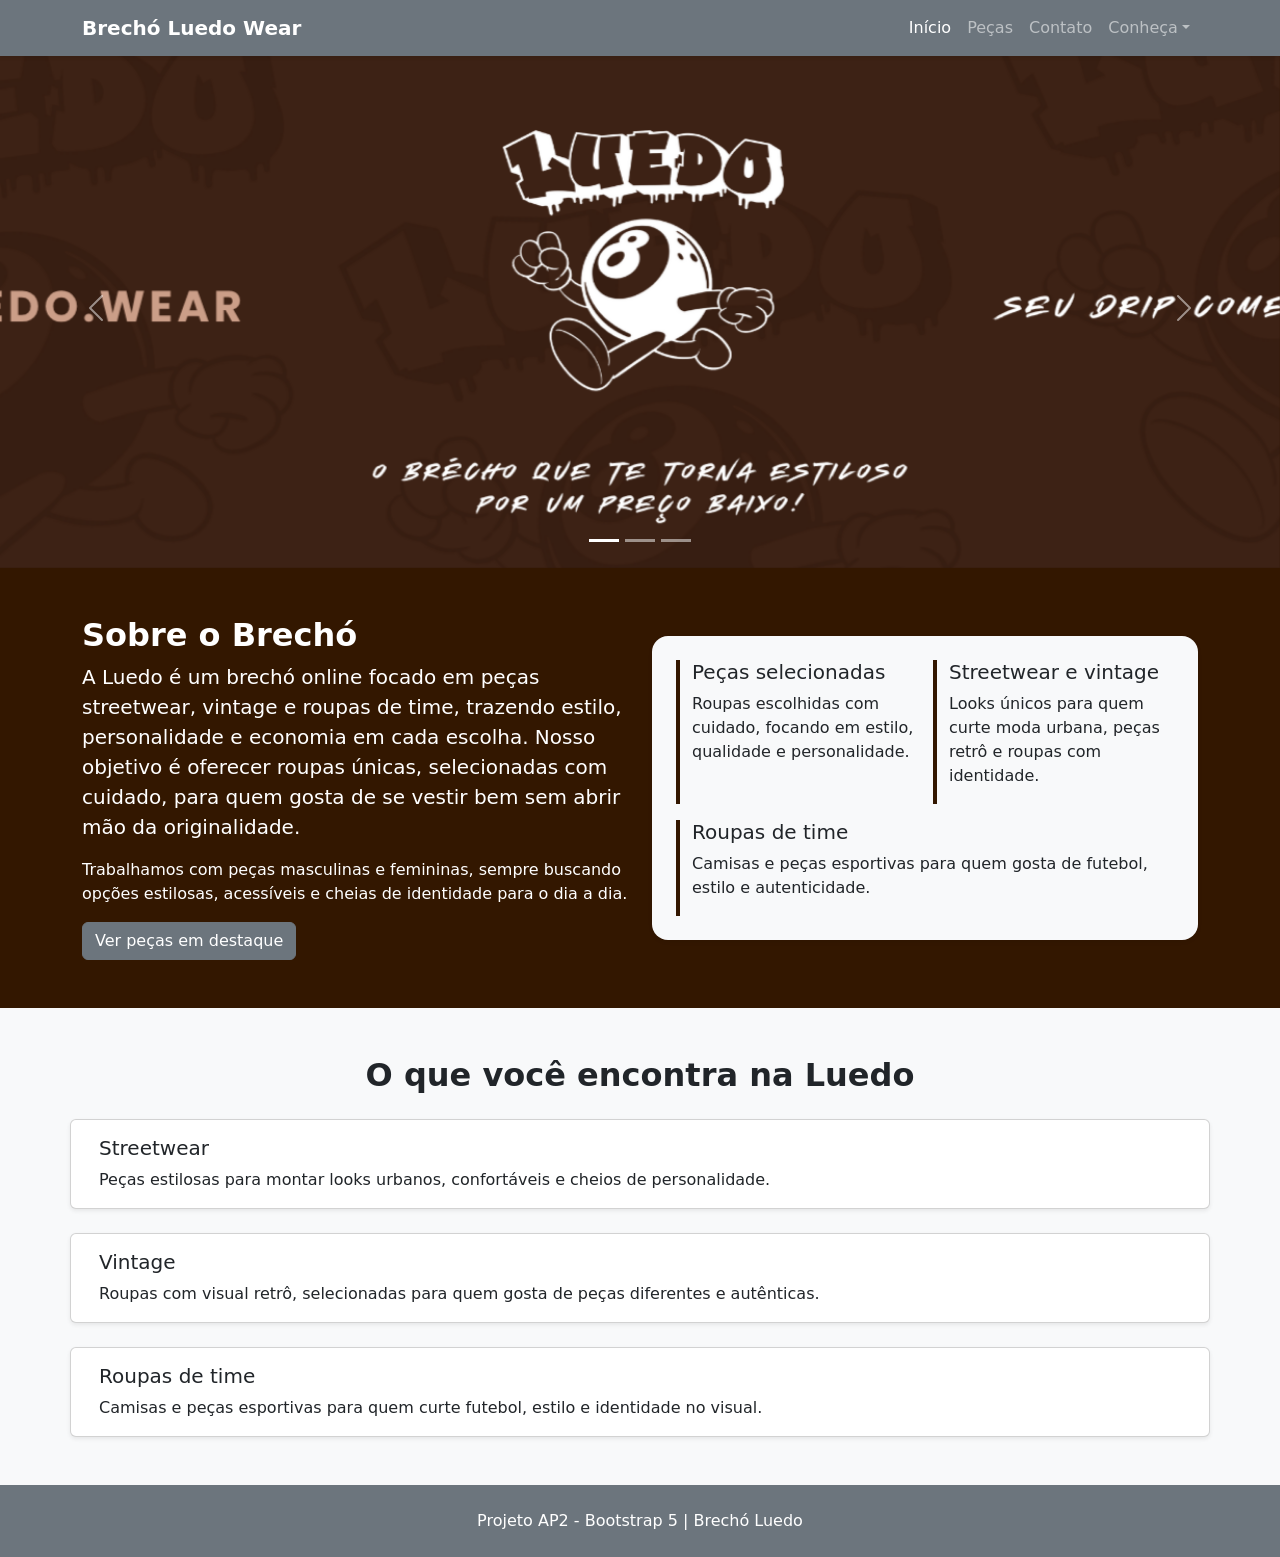
<file: index.html>
<!doctype html>
<html lang="pt-BR">

<head>
  <meta charset="utf-8">
  <meta name="viewport" content="width=device-width, initial-scale=1">
  <title>Brechó Luedo Wear | Início</title>
  <link href="https://cdn.jsdelivr.net/npm/bootstrap@5.3.3/dist/css/bootstrap.min.css" rel="stylesheet">
  <link rel="stylesheet" href="assets/css/style.css">
</head>

<body>
  <header>
    <nav class="navbar navbar-expand-lg navbar-dark bg-secondary fixed-top shadow-sm">
      <div class="container">
        <a class="navbar-brand fw-bold" href="index.html">Brechó Luedo Wear</a>
        <button class="navbar-toggler" type="button" data-bs-toggle="collapse" data-bs-target="#menuPrincipal"
          aria-controls="menuPrincipal" aria-expanded="false" aria-label="Abrir menu">
          <span class="navbar-toggler-icon"></span>
        </button>
        <div class="collapse navbar-collapse" id="menuPrincipal">
          <ul class="navbar-nav ms-auto mb-2 mb-lg-0">
            <li class="nav-item"><a class="nav-link active" href="index.html">Início</a></li>
            <li class="nav-item"><a class="nav-link" href="pecas.html">Peças</a></li>
            <li class="nav-item"><a class="nav-link" href="contato.html">Contato</a></li>
            <li class="nav-item dropdown">
              <a class="nav-link dropdown-toggle" href="#" role="button" data-bs-toggle="dropdown"
                aria-expanded="false">Conheça</a>
              <ul class="dropdown-menu">
                <li><a class="dropdown-item" href="#estrutura">Sobre nós</a></li>
                <li><a class="dropdown-item" href="contato.html">Fazer pedido</a></li>
              </ul>
            </li>
          </ul>
        </div>
      </div>
    </nav>
  </header>

  <main class="pt-5">
    <section id="carouselPousada" class="carousel slide" data-bs-ride="carousel">
      <div class="carousel-indicators">
        <button type="button" data-bs-target="#carouselPousada" data-bs-slide-to="0" class="active" aria-current="true"
          aria-label="Slide 1"></button>
        <button type="button" data-bs-target="#carouselPousada" data-bs-slide-to="1" aria-label="Slide 2"></button>
        <button type="button" data-bs-target="#carouselPousada" data-bs-slide-to="2" aria-label="Slide 3"></button>
      </div>
      <div class="carousel-inner">
        <article class="carousel-item active">
          <img src="assets/img/1.png" class="d-block w-100 carousel-img" alt="Praia perto da pousada">
        </article>
        <article class="carousel-item">
          <img src="assets/img/2.png" class="d-block w-100 carousel-img" alt="Quarto da pousada">
        </article>
        <article class="carousel-item">
          <img src="assets/img/3.png" class="d-block w-100 carousel-img" alt="Café da manhã da pousada">
        </article>
      </div>
      <button class="carousel-control-prev" type="button" data-bs-target="#carouselPousada" data-bs-slide="prev">
        <span class="carousel-control-prev-icon" aria-hidden="true"></span>
        <span class="visually-hidden">Anterior</span>
      </button>
      <button class="carousel-control-next" type="button" data-bs-target="#carouselPousada" data-bs-slide="next">
        <span class="carousel-control-next-icon" aria-hidden="true"></span>
        <span class="visually-hidden">Próximo</span>
      </button>
    </section>

    <section class="container py-5" id="estrutura">
      <div class="row align-items-center g-4">
        <div class="col-lg-6">
          <h2 class="fw-bold text-white">Sobre o Brechó</h2>
          <p class="lead text-white">A Luedo é um brechó online focado em peças streetwear, vintage e roupas de time,
            trazendo estilo, personalidade e economia em cada escolha. Nosso objetivo é oferecer
            roupas únicas, selecionadas com cuidado, para quem gosta de se vestir bem sem abrir
            mão da originalidade.</p>
          <p class="text-white">Trabalhamos com peças masculinas e femininas, sempre buscando opções estilosas,
            acessíveis e cheias de identidade para o dia a dia.</p>
          <button class="btn btn-secondary" data-bs-toggle="modal" data-bs-target="#modalReserva">Ver peças em destaque</button>
        </div>
        <div class="col-lg-6">
          <div class="info-flex p-4 rounded-4 shadow-sm bg-light">
            <article>
              <h3 class="h5">Peças selecionadas</h3>
              <p>Roupas escolhidas com cuidado, focando em estilo, qualidade e personalidade.</p>
            </article>
            <article>
              <h3 class="h5">Streetwear e vintage</h3>
              <p>Looks únicos para quem curte moda urbana, peças retrô e roupas com identidade.</p>
            </article>
            <article>
              <h3 class="h5">Roupas de time</h3>
              <p>Camisas e peças esportivas para quem gosta de futebol, estilo e autenticidade.</p>
            </article>
          </div>
        </div>
      </div>
    </section>

    <section class="bg-light py-5" id="atracoes">
      <div class="container">
        <h2 class="text-center fw-bold mb-4">O que você encontra na Luedo</h2>
        <div class="row g-4">
          <article class="card shadow-sm">
            <div class="card-body">
              <h5 class="card-title">Streetwear</h5>
              <p class="card-text">
                Peças estilosas para montar looks urbanos, confortáveis e cheios de personalidade.
              </p>
            </div>
          </article>
          <article class="card shadow-sm">
            <div class="card-body">
              <h5 class="card-title">Vintage</h5>
              <p class="card-text">
                Roupas com visual retrô, selecionadas para quem gosta de peças diferentes e autênticas.
              </p>
            </div>
          </article>
          <article class="card shadow-sm">
            <div class="card-body">
              <h5 class="card-title">Roupas de time</h5>
              <p class="card-text">
                Camisas e peças esportivas para quem curte futebol, estilo e identidade no visual.
              </p>
            </div>
          </article>
        </div>
      </div>
    </section>
  </main>

  <div class="modal fade" id="modalReserva" tabindex="-1" aria-labelledby="modalReservaTitulo" aria-hidden="true">
    <div class="modal-dialog modal-dialog-centered">
      <div class="modal-content">
        <div class="modal-header">
          <h2 class="modal-title h5" id="modalReservaTitulo">Promoção de temporada</h2>
          <button type="button" class="btn-close" data-bs-dismiss="modal" aria-label="Fechar"></button>
        </div>
        <div class="modal-body">
          Entre em contato para saber quais peças estão disponíveis no momento.
        </div>
        <div class="modal-footer">
          <a href="contato.html" class="btn btn-success">Entrar em contato</a>
          <button type="button" class="btn btn-secondary" data-bs-dismiss="modal">Fechar</button>
        </div>
      </div>
    </div>
  </div>

  <footer class="bg-secondary text-white text-center py-4">
    <p class="mb-0">Projeto AP2 - Bootstrap 5 | Brechó Luedo</p>
  </footer>

  <script src="https://cdn.jsdelivr.net/npm/bootstrap@5.3.3/dist/js/bootstrap.bundle.min.js"></script>
  <script src="assets/js/script.js"></script>
</body>

</html>
</file>
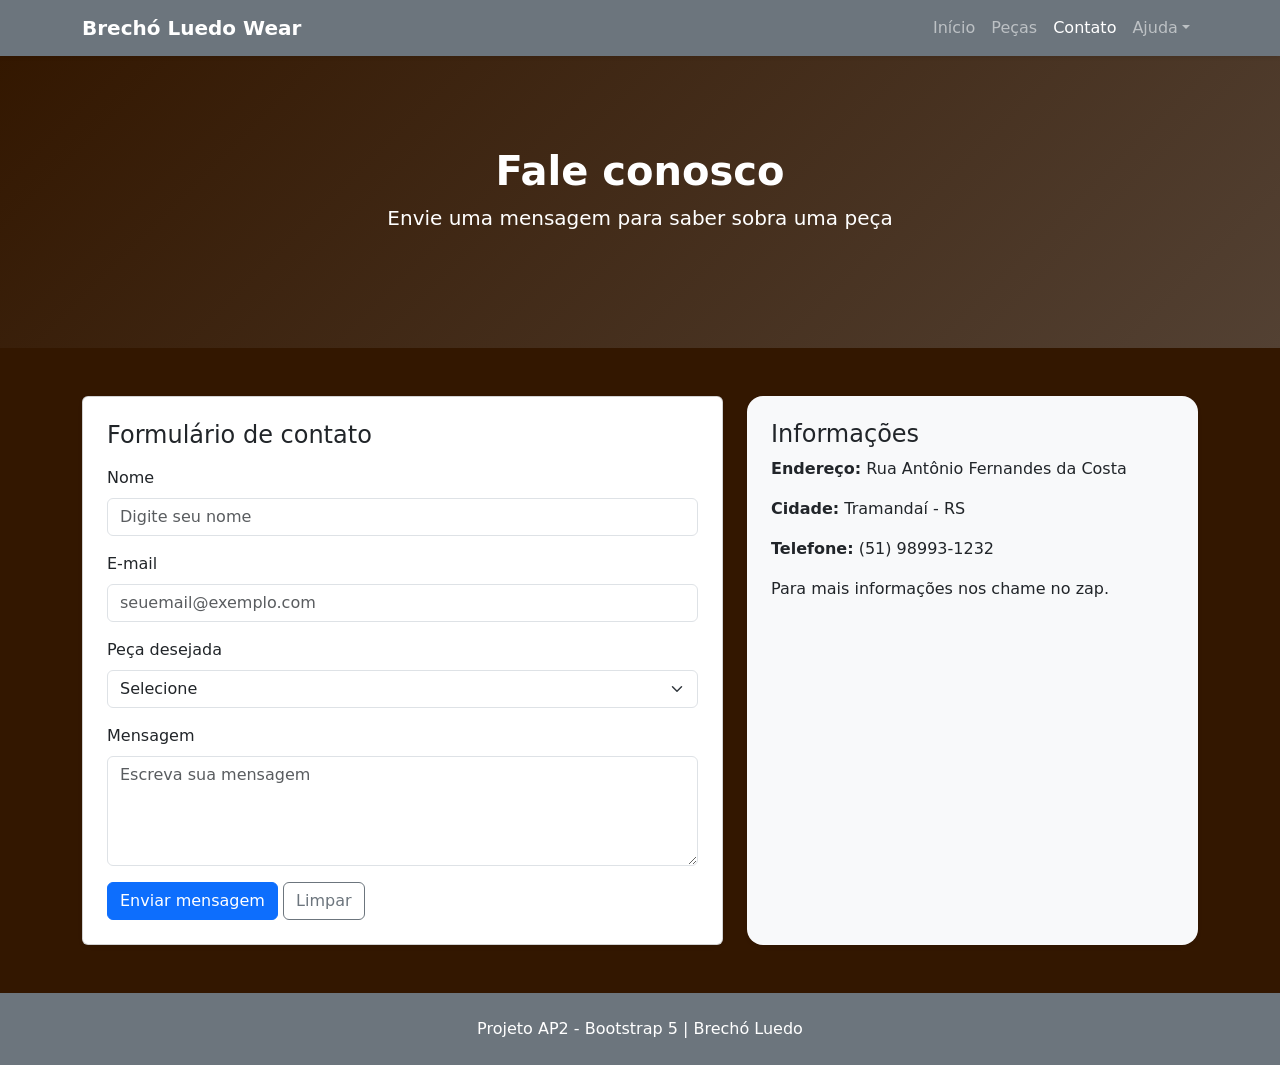
<file: contato.html>
<!doctype html>
<html lang="pt-BR">
<head>
  <meta charset="utf-8">
  <meta name="viewport" content="width=device-width, initial-scale=1">
  <title>Brechó Luedo Wear | Início</title>
  <link href="https://cdn.jsdelivr.net/npm/bootstrap@5.3.3/dist/css/bootstrap.min.css" rel="stylesheet">
  <link rel="stylesheet" href="assets/css/style.css">
</head>
<body>
  <header>
    <nav class="navbar navbar-expand-lg navbar-dark bg-secondary fixed-top shadow-sm">
      <div class="container">
        <a class="navbar-brand fw-bold" href="index.html">Brechó Luedo Wear</a>
        <button class="navbar-toggler" type="button" data-bs-toggle="collapse" data-bs-target="#menuPrincipal" aria-controls="menuPrincipal" aria-expanded="false" aria-label="Abrir menu">
          <span class="navbar-toggler-icon"></span>
        </button>
        <div class="collapse navbar-collapse" id="menuPrincipal">
          <ul class="navbar-nav ms-auto mb-2 mb-lg-0">
            <li class="nav-item"><a class="nav-link" href="index.html">Início</a></li>
            <li class="nav-item"><a class="nav-link" href="pecas.html">Peças</a></li>
            <li class="nav-item"><a class="nav-link active" href="contato.html">Contato</a></li>
            <li class="nav-item dropdown">
              <a class="nav-link dropdown-toggle" href="#" role="button" data-bs-toggle="dropdown" aria-expanded="false">Ajuda</a>
              <ul class="dropdown-menu">
                <li><a class="dropdown-item" href="#formulario">Entrar em contato</a></li>
                <li><a class="dropdown-item" href="#localizacao">Localização</a></li>
                <li><a class="dropdown-item" href="pecas.html">Ver roupas</a></li>
              </ul>
            </li>
          </ul>
        </div>
      </div>
    </nav>
  </header>

  <main class="pt-5">
    <section class="hero-small text-white text-center d-flex align-items-center">
      <div class="container">
        <h1 class="fw-bold">Fale conosco</h1>
        <p class="lead">Envie uma mensagem para saber sobra uma peça</p>
      </div>
    </section>

    <section class="container py-5" id="formulario">
      <div class="row g-4">
        <article class="col-lg-7">
          <div class="card shadow-sm">
            <div class="card-body p-4">
              <h2 class="h4 mb-3">Formulário de contato</h2>
              <form id="formContato">
                <div class="mb-3">
                  <label for="nome" class="form-label">Nome</label>
                  <input type="text" class="form-control" id="nome" placeholder="Digite seu nome" required>
                </div>
                <div class="mb-3">
                  <label for="email" class="form-label">E-mail</label>
                  <input type="email" class="form-control" id="email" placeholder="seuemail@exemplo.com" required>
                </div>
                <div class="mb-3">
                  <label for="tipoQuarto" class="form-label">Peça desejada</label>
                  <select class="form-select" id="tipoQuarto" required>
                    <option value="">Selecione</option>
                    <option>Camiseta Vintage</option>
                    <option>Camiseta Streetwear</option>
                    <option>Camisa de time</option>
                  </select>
                </div>
                <div class="mb-3">
                  <label for="mensagem" class="form-label">Mensagem</label>
                  <textarea class="form-control" id="mensagem" rows="4" placeholder="Escreva sua mensagem" required></textarea>
                </div>
                <button type="submit" class="btn btn-primary">Enviar mensagem</button>
                <button type="reset" class="btn btn-outline-secondary">Limpar</button>
              </form>
            </div>
          </div>
        </article>

        <aside class="col-lg-5" id="localizacao">
          <div class="bg-light rounded-4 p-4 h-100 shadow-sm">
            <h2 class="h4">Informações</h2>
            <p><strong>Endereço:</strong> Rua Antônio Fernandes da Costa</p>
            <p><strong>Cidade:</strong> Tramandaí - RS</p>
            <p><strong>Telefone:</strong> (51) 98993-1232</p>
            <p>Para mais informações nos chame no zap.</p>
          </div>
        </aside>
      </div>
    </section>
  </main>

  <div class="toast-container position-fixed bottom-0 end-0 p-3">
    <div id="toastContato" class="toast" role="alert" aria-live="assertive" aria-atomic="true">
      <div class="toast-header">
        <strong class="me-auto">Mensagem enviada</strong>
        <button type="button" class="btn-close" data-bs-dismiss="toast" aria-label="Fechar"></button>
      </div>
      <div class="toast-body">
        Sua mensagem foi registrada apenas como demonstração do projeto.
      </div>
    </div>
  </div>

  <footer class="bg-secondary text-white text-center py-4">
    <p class="mb-0">Projeto AP2 - Bootstrap 5 | Brechó Luedo</p>
  </footer>

  <script src="https://cdn.jsdelivr.net/npm/bootstrap@5.3.3/dist/js/bootstrap.bundle.min.js"></script>
  <script src="assets/js/script.js"></script>
</body>
</html>
</file>
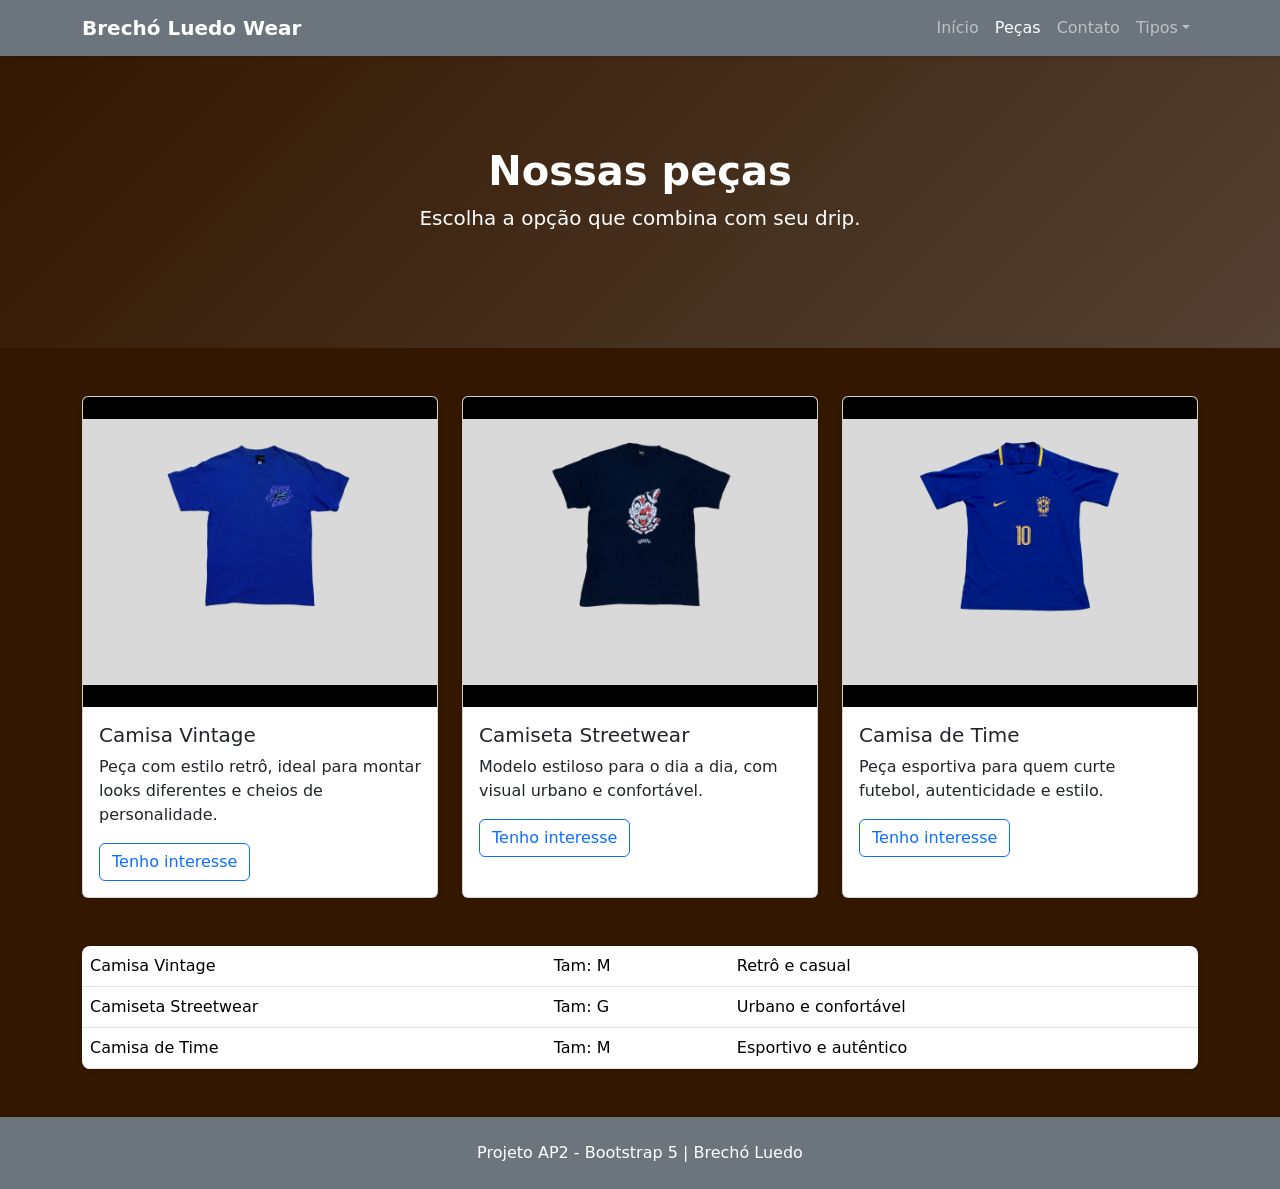
<file: pecas.html>
<!doctype html>
<html lang="pt-BR">

<head>
  <meta charset="utf-8">
  <meta name="viewport" content="width=device-width, initial-scale=1">
  <title>Brechó Luedo Wear | Peças</title>
  <link href="https://cdn.jsdelivr.net/npm/bootstrap@5.3.3/dist/css/bootstrap.min.css" rel="stylesheet">
  <link rel="stylesheet" href="assets/css/style.css">
</head>

<body>
  <header>
    <nav class="navbar navbar-expand-lg navbar-dark bg-secondary fixed-top shadow-sm">
      <div class="container">
        <a class="navbar-brand fw-bold" href="index.html">Brechó Luedo Wear</a>
        <button class="navbar-toggler" type="button" data-bs-toggle="collapse" data-bs-target="#menuPrincipal"
          aria-controls="menuPrincipal" aria-expanded="false" aria-label="Abrir menu">
          <span class="navbar-toggler-icon"></span>
        </button>
        <div class="collapse navbar-collapse" id="menuPrincipal">
          <ul class="navbar-nav ms-auto mb-2 mb-lg-0">
            <li class="nav-item"><a class="nav-link" href="index.html">Início</a></li>
            <li class="nav-item"><a class="nav-link active" href="pecas.html">Peças</a></li>
            <li class="nav-item"><a class="nav-link" href="contato.html">Contato</a></li>
            <li class="nav-item dropdown">
              <a class="nav-link dropdown-toggle" href="#" role="button" data-bs-toggle="dropdown"
                aria-expanded="false">Tipos</a>
              <ul class="dropdown-menu">
                <li><a class="dropdown-item" href="index.html">Sobre nós</a></li>
                <li><a class="dropdown-item" href="contato.html">Fazer pedido</a></li>
              </ul>
            </li>
          </ul>
        </div>
      </div>
    </nav>
  </header>

  <main class="pt-5">
    <section class="hero-small text-white text-center d-flex align-items-center">
      <div class="container">
        <h1 class="fw-bold">Nossas peças</h1>
        <p class="lead">Escolha a opção que combina com seu drip.</p>
      </div>
    </section>

    <section class="container py-5">
      <div class="row g-4">
        <article class="col-md-6 col-lg-4" id="casal">
          <div class="card h-100 shadow-sm">
            <img src="assets/img/card1.png" class="card-img-top" alt="Camiseta Santa Cruz">
            <div class="card-body">
              <h2 class="h5 card-title">Camisa Vintage</h2>
              <p class="card-text">Peça com estilo retrô, ideal para montar looks diferentes e cheios de personalidade.
              </p>
              <button class="btn btn-outline-primary" type="button" data-bs-toggle="offcanvas"
                data-bs-target="#detalhesQuartos" aria-controls="detalhesQuartos">Tenho interesse</button>
            </div>
          </div>
        </article>
        <article class="col-md-6 col-lg-4" id="familia">
          <div class="card h-100 shadow-sm">
            <img src="assets/img/card2.png" class="card-img-top" alt="Camiseta Chronic">
            <div class="card-body">
              <h2 class="h5 card-title">Camiseta Streetwear</h2>
              <p class="card-text">Modelo estiloso para o dia a dia, com visual urbano e confortável.</p>
              <button class="btn btn-outline-primary" type="button" data-bs-toggle="offcanvas"
                data-bs-target="#detalhesQuartos" aria-controls="detalhesQuartos">Tenho interesse</button>
            </div>
          </div>
        </article>
        <article class="col-md-6 col-lg-4" id="economico">
          <div class="card h-100 shadow-sm">
            <img src="assets/img/card3.png" class="card-img-top" alt="Camiseta brasil 2018">
            <div class="card-body">
              <h2 class="h5 card-title">Camisa de Time</h2>
              <p class="card-text">Peça esportiva para quem curte futebol, autenticidade e estilo.</p>
              <button class="btn btn-outline-primary" type="button" data-bs-toggle="offcanvas"
                data-bs-target="#detalhesQuartos" aria-controls="detalhesQuartos">Tenho interesse</button>
            </div>
          </div>
        </article>
      </div>
    </section>

    <section class="container pb-5">
      <div class="table-responsive shadow-sm rounded-3">
        <table class="table table-striped table-hover mb-0">
          <thead class="table-white">
            <tr>
              <td>Camisa Vintage</td>
              <td>Tam: M</td>
              <td>Retrô e casual</td>
            </tr>
            <tr>
              <td>Camiseta Streetwear</td>
              <td>Tam: G</td>
              <td>Urbano e confortável</td>
            </tr>
            <tr>
              <td>Camisa de Time</td>
              <td>Tam: M</td>
              <td>Esportivo e autêntico</td>
            </tr>
            </tbody>
        </table>
      </div>
    </section>
  </main>

  <aside class="offcanvas offcanvas-end" tabindex="-1" id="detalhesQuartos" aria-labelledby="detalhesQuartosTitulo">
    <div class="offcanvas-header">
      <h2 class="offcanvas-title h5" id="detalhesQuartosTitulo">Detalhes das peças</h2>
      <button type="button" class="btn-close" data-bs-dismiss="offcanvas" aria-label="Fechar"></button>
    </div>
    <div class="offcanvas-body">
      <p>As peças da Luedo são selecionadas com cuidado, buscando estilo,
        qualidade e personalidade para cada look.</p>
      <ul>
        <li>Peças streetwear, vintage e roupas de time</li>
        <li>Produtos únicos e com disponibilidade limitada </li>
        <li>Consulte tamanhos, valores e estado da peça</li>
      </ul>
      <a href="contato.html" class="btn btn-primary">Consultar Peça</a>
    </div>
  </aside>

  <footer class="bg-secondary text-white text-center py-4">
    <p class="mb-0">Projeto AP2 - Bootstrap 5 | Brechó Luedo</p>
  </footer>

  <script src="https://cdn.jsdelivr.net/npm/bootstrap@5.3.3/dist/js/bootstrap.bundle.min.js"></script>
  <script src="assets/js/script.js"></script>
</body>

</html>
</file>
<file: assets/css/style.css>
body {
  background-color: #331700;
}

.carousel-img {
  height: 520px;
  object-fit: cover;
}

.hero-small {
  min-height: 300px;
  background: linear-gradient(135deg, #331700, #534133);
}

.info-flex {
  display: flex;
  gap: 16px;
  justify-content: space-between;
  flex-wrap: wrap;
}

.info-flex article {
  flex: 1 1 160px;
  border-left: 4px solid #331700;
  padding-left: 12px;
}

.card-img-top {
  width: 100%;
  height: 310px;
  object-fit: contain;
  background-color: #000000;
}

footer {
  margin-top: auto;
}

@media (max-width: 768px) {
  .carousel-img {
    height: 360px;
  }

  .carousel-caption {
    display: none !important;
  }

  .hero-small {
    min-height: 230px;
  }
}
</file>
